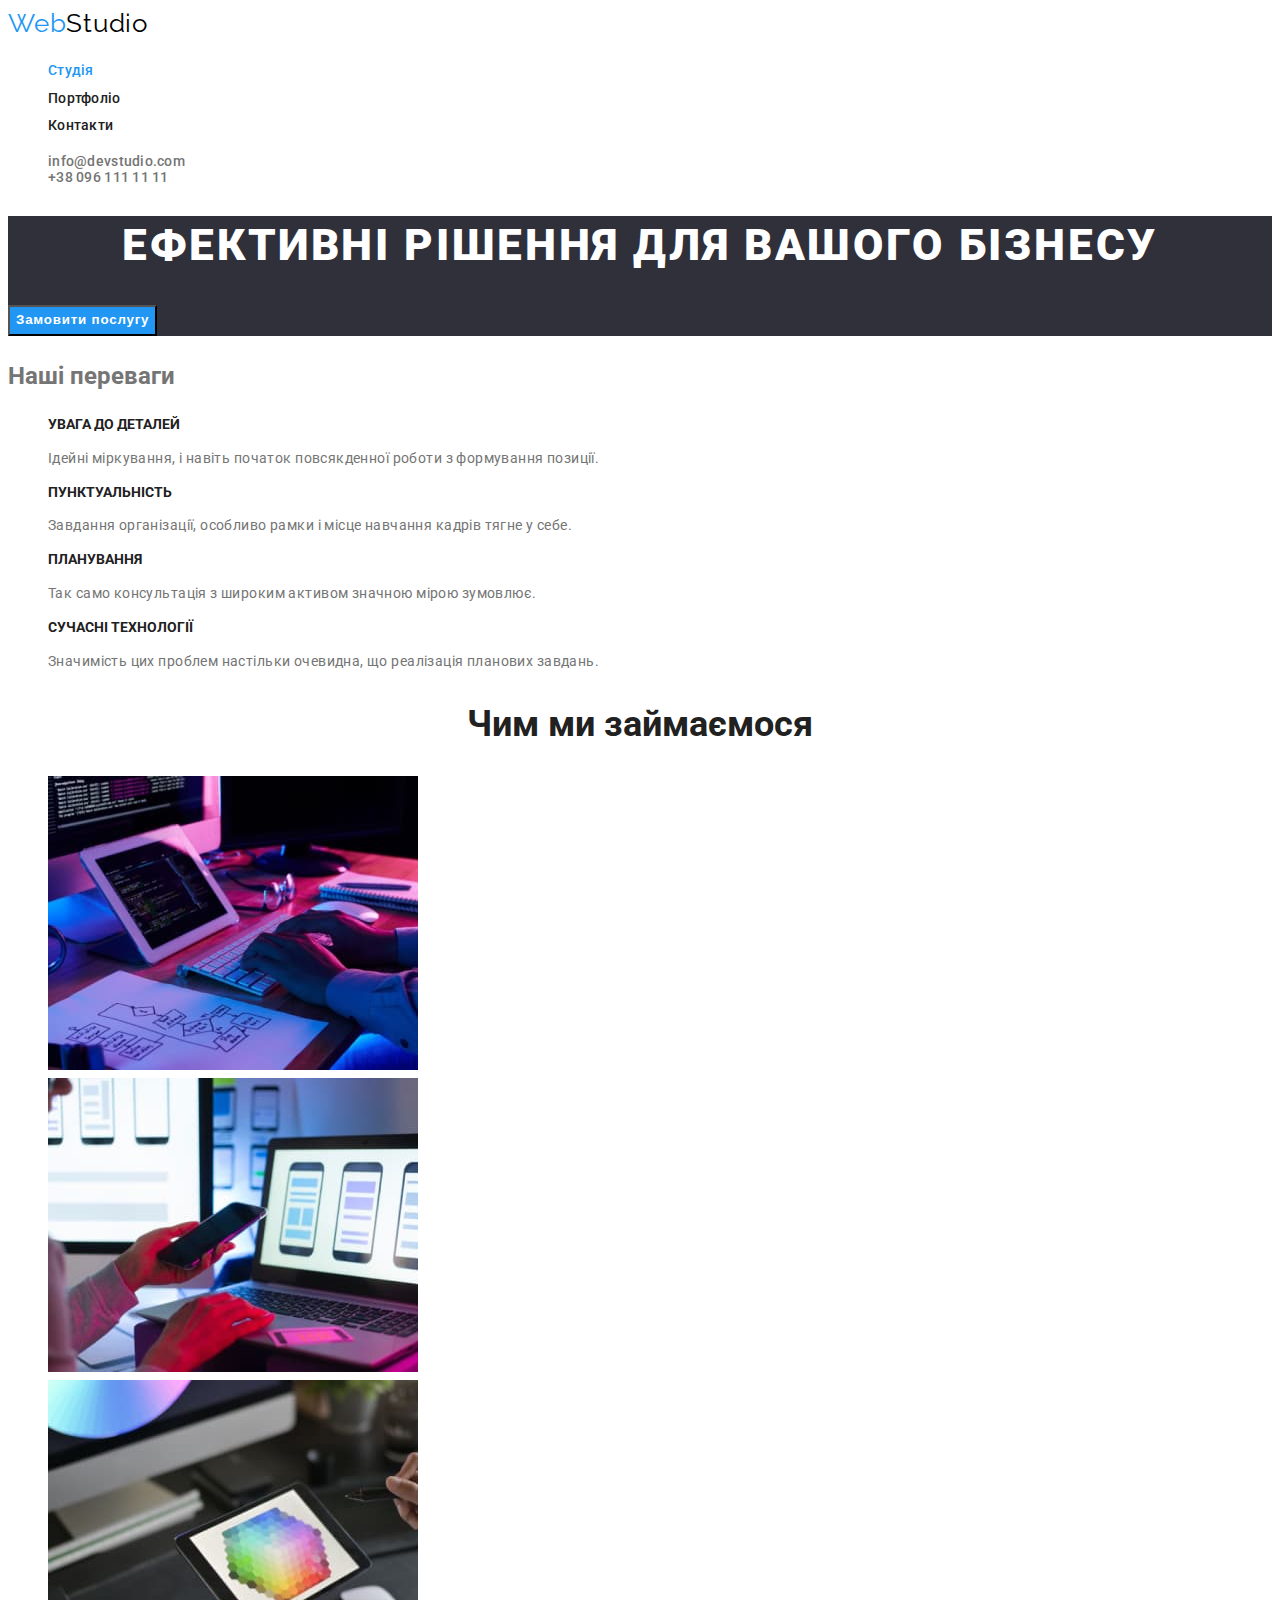
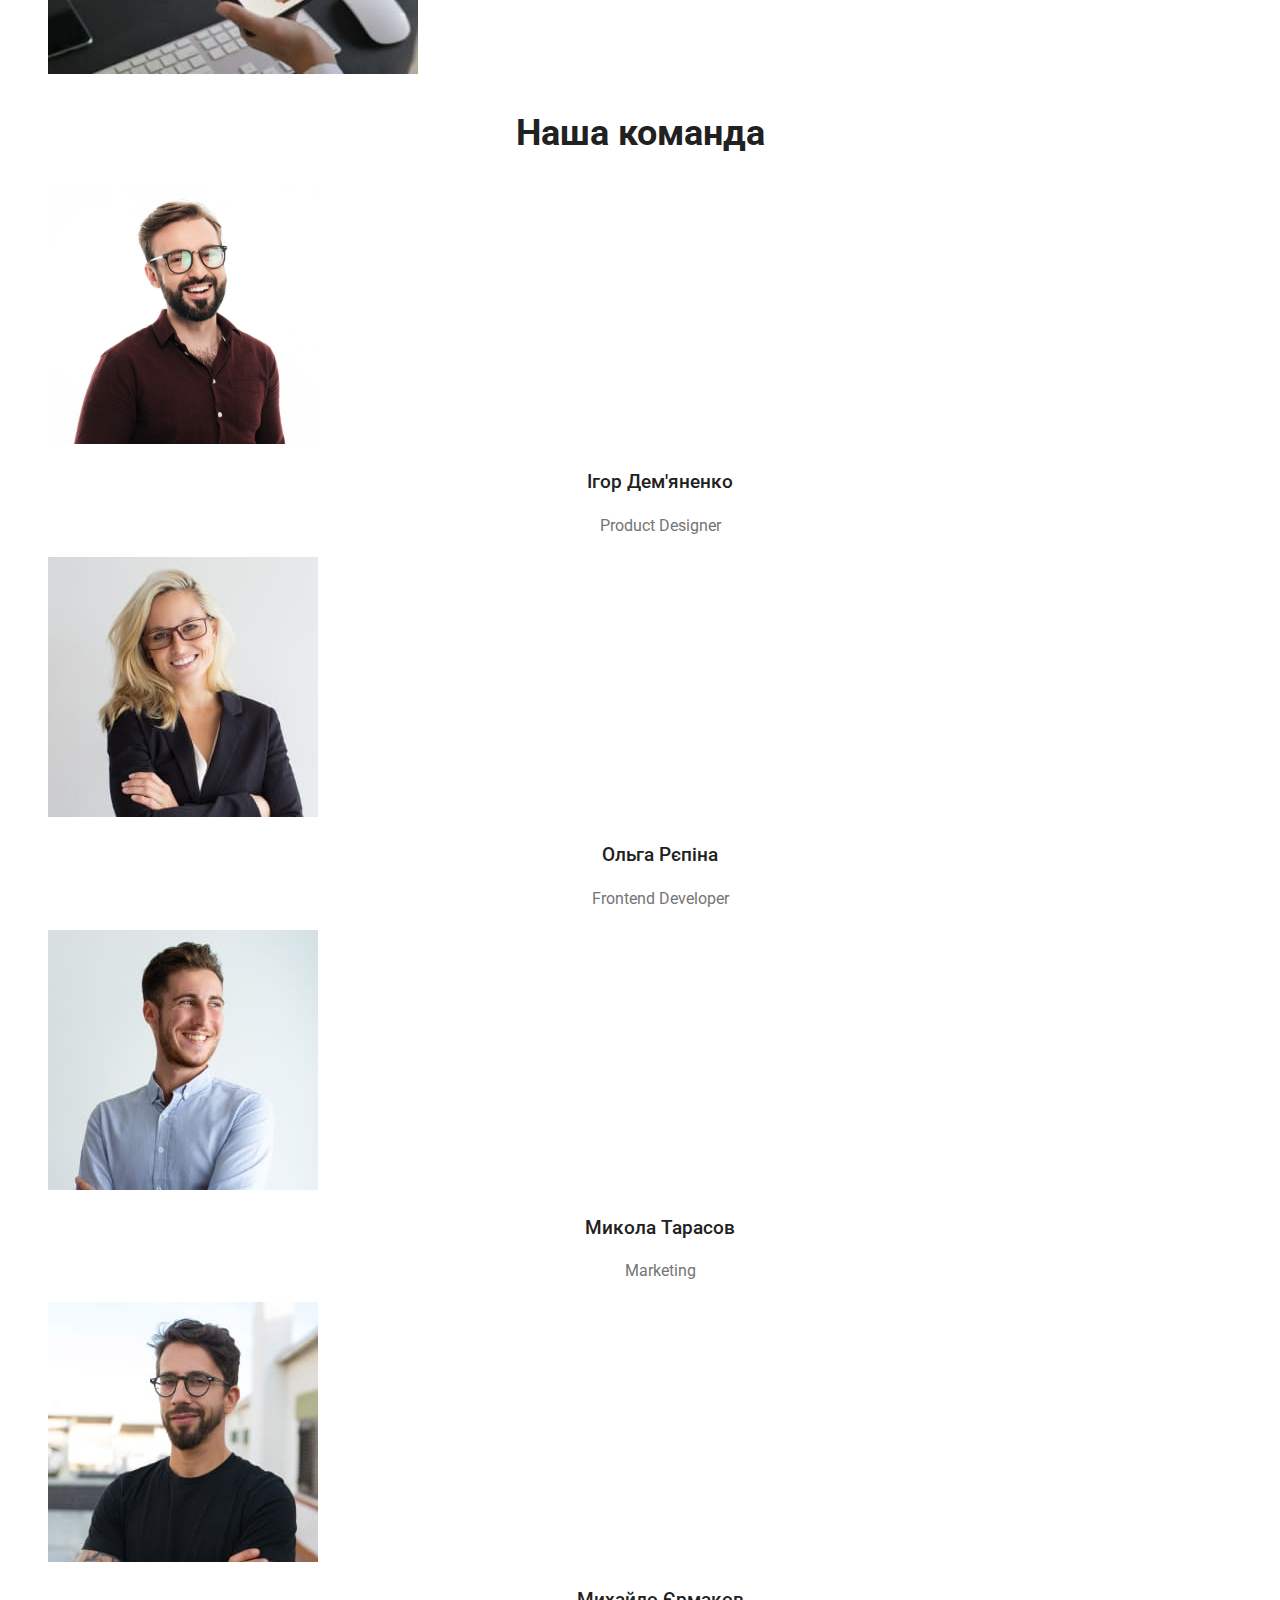
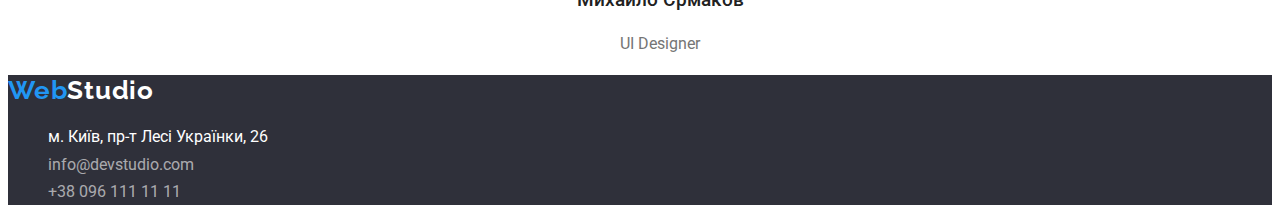
<file: index.html>
<!DOCTYPE html>
<html lang="uk">
  <head>
    <meta charset="UTF-8" />
    <meta http-equiv="X-UA-Compatible" content="IE=edge" />
    <meta name="viewport" content="width=device-width, initial-scale=1.0" />
    <title>Веб Студія</title>

    <link rel="preconnect" href="https://fonts.googleapis.com" />
    <link rel="preconnect" href="https://fonts.gstatic.com" crossorigin />
    <link
      href="https://fonts.googleapis.com/css2?family=Raleway:wght@700&family=Roboto:wght@400;500;700;900&display=swap"
      rel="stylesheet"
    />
    <link rel="stylesheet" href="./css/style.css" />
  </head>
  <body>
    <!--Шапка сайта-->

    <header>
      <nav>
        <a href="./index.html" class="logo-main">
          <span class="logoaccent">Web</span>Studio
        </a>

        <ul class="site-nav">
          <li><a href="" class="link current">Студія</a></li>
          <li><a href="./portfolio.html" class="link">Портфоліо</a></li>
          <li><a href="" class="link">Контакти</a></li>
        </ul>
      </nav>

      <ul class="auth-nav list">
        <li>
          <a href="mailto:info@devstudio.com" class="contacts-link"
            >info@devstudio.com</a
          >
        </li>
        <li>
          <a href="tel:+380961111111" class="contacts-link"
            >+38 096 111 11 11</a
          >
        </li>
      </ul>
    </header>

    <main>
      <section class="main-hero">
        <h1 class="hero">Ефективні рішення для вашого бізнесу</h1>
        <button type="button" class="button primary">Замовити послугу</button>
      </section>

      <section class="features">
        <h2>Наші переваги</h2>
        <ul>
          <li>
            <h3 class="features-title">УВАГА ДО ДЕТАЛЕЙ</h3>
            <p class="features-text">
              Ідейні міркування, і навіть початок повсякденної роботи з
              формування позиції.
            </p>
          </li>
          <li>
            <h3 class="features-title">ПУНКТУАЛЬНІСТЬ</h3>
            <p class="features-text">
              Завдання організації, особливо рамки і місце навчання кадрів тягне
              у себе.
            </p>
          </li>
          <li>
            <h3 class="features-title">ПЛАНУВАННЯ</h3>
            <p class="features-text">
              Так само консультація з широким активом значною мірою зумовлює.
            </p>
          </li>
          <li>
            <h3 class="features-title">СУЧАСНІ ТЕХНОЛОГІЇ</h3>
            <p class="features-text">
              Значимість цих проблем настільки очевидна, що реалізація планових
              завдань.
            </p>
          </li>
        </ul>
      </section>

      <!--Чим ми займаємося-->

      <section class="sphere">
        <h2 class="sphere-title">Чим ми займаємося</h2>
        <ul>
          <li>
            <img
              src="./images/project.jpg"
              alt="проджект"
              width="370"
              height="294"
            />
          </li>
          <li>
            <img
              src="./images/app.jpg"
              alt="застосунок"
              width="370"
              height="294"
            />
          </li>
          <li>
            <img
              src="./images/picture.jpg"
              alt="картинка"
              width="370"
              height="294"
            />
          </li>
        </ul>
      </section>

      <!-- Команда-->
      <section class="team">
        <h2 class="team-title">Наша команда</h2>
        <ul>
          <li>
            <img
              src="images/ihorDemiyanenko.jpg"
              alt="Дизайнер продукта"
              width="270"
              height="260"
            />
            <h3 class="team-list">Ігор Дем'яненко</h3>
            <p class="team-text" lang="en">Product Designer</p>
          </li>
          <li>
            <img
              src="images/olgaRepina.jpg"
              alt="Фронтенд-розробник"
              width="270"
              height="260"
            />
            <h3 class="team-list">Ольга Рєпіна</h3>
            <p class="team-text" lang="en">Frontend Developer</p>
          </li>
          <li>
            <img
              src="images/nickoleTarasov.jpg"
              alt="Маркетинг"
              width="270"
              height="260"
            />
            <h3 class="team-list">Микола Тарасов</h3>
            <p class="team-text" lang="en">Marketing</p>
          </li>
          <li>
            <img
              src="images/michailoYermakov.jpg"
              alt="Дизайнер ІК"
              width="270"
              height="260"
            />
            <h3 class="team-list">Михайло Єрмаков</h3>
            <p class="team-text" lang="en">UI Designer</p>
          </li>
        </ul>
      </section>
    </main>

    <!-- Footer -->

    <footer class="footer">
      <a href="./index.html" class="logo-footer">
        <span class="logoaccent">Web</span>Studio
      </a>

      <address class="address">
        <ul>
          <li>
            <a
              class="contacts-address"
              href="https://www.google.com/maps/place/Lesi+Ukrainky+Blvd,+26,+Kyiv,+Ukraine,+02000/@50.4265841,30.5361971,17z/data=!3m1!4b1!4m5!3m4!1s0x40d4cf0e033ecbe9:0x57a4dffefec77da0!8m2!3d50.4265807!4d30.5383858"
              target="_blank"
              >м. Київ, пр-т Лесі Українки, 26</a
            >
          </li>
          <li>
            <a href="mailto:info@devstudio.com" class="contacts"
              >info@devstudio.com</a
            >
          </li>
          <li>
            <a href="tel:+38096111111" class="contacts">+38 096 111 11 11</a>
          </li>
        </ul>
      </address>
    </footer>
  </body>
</html>
</file>
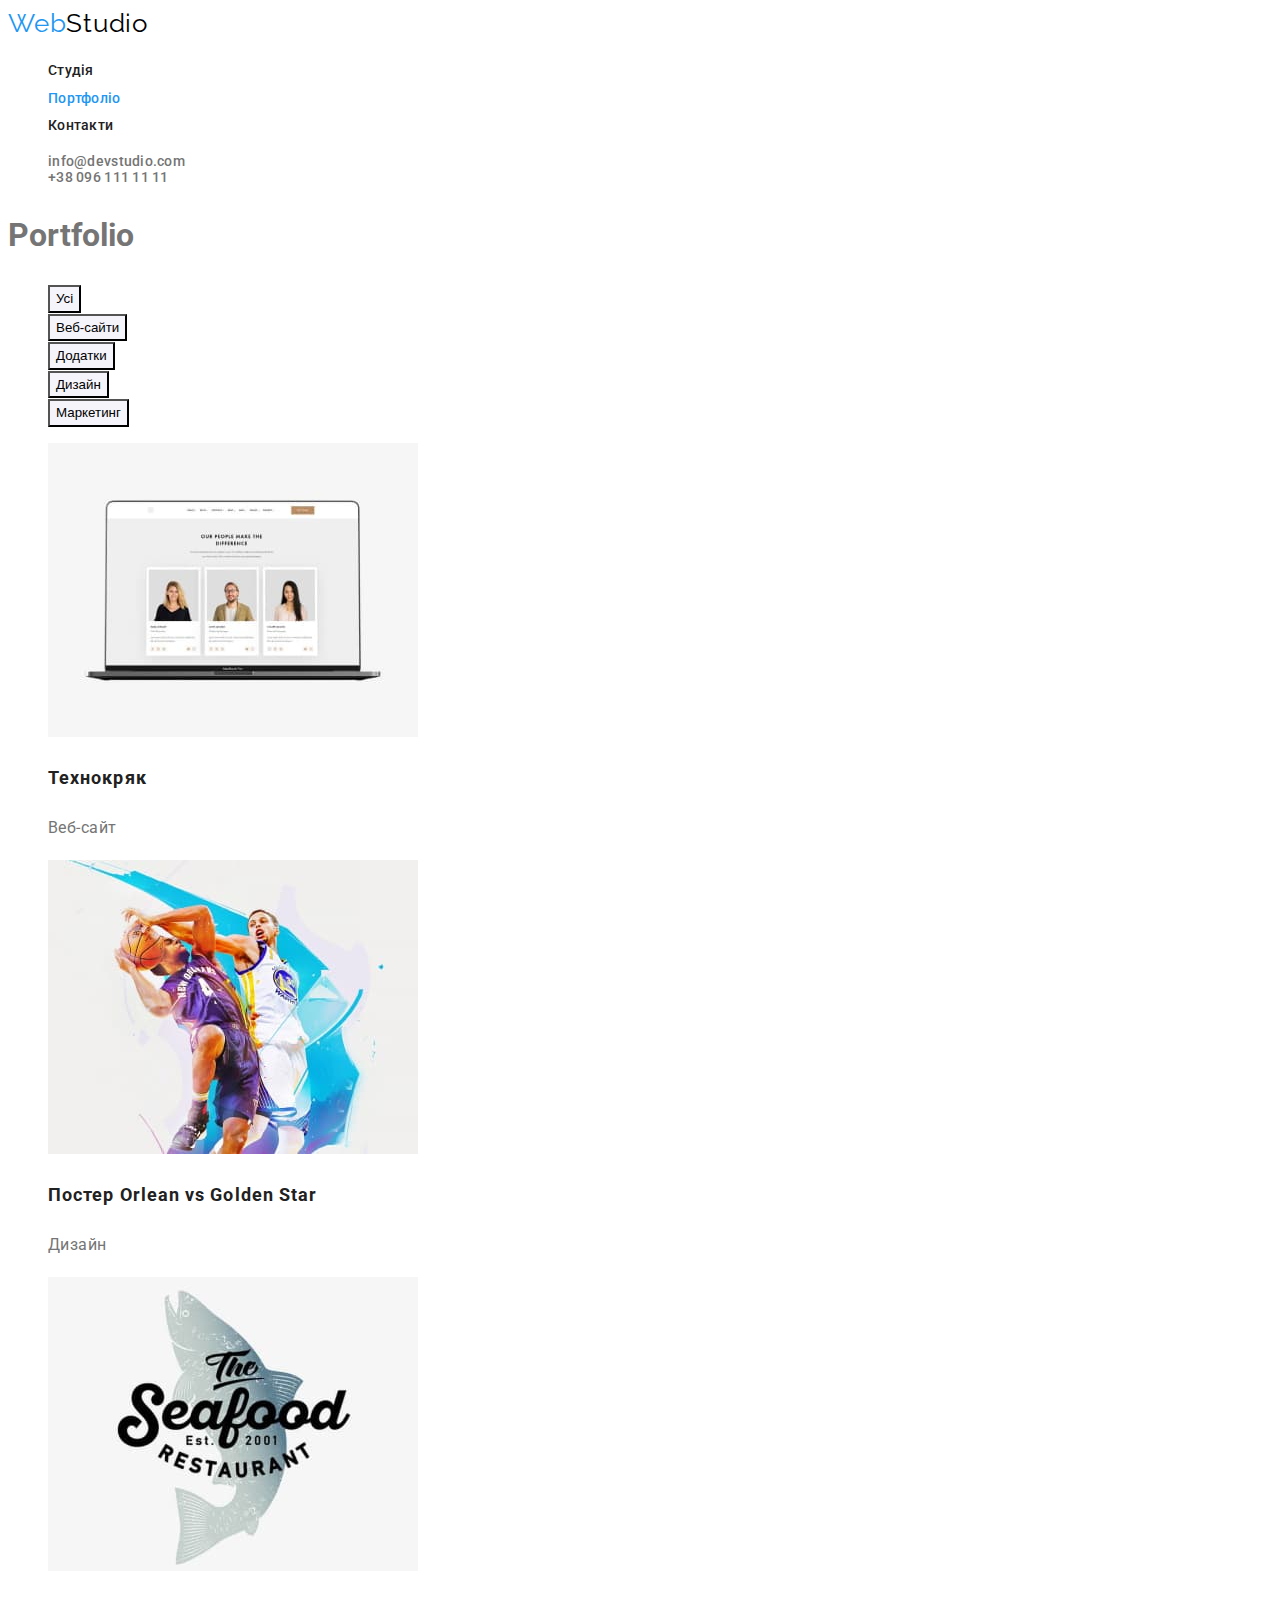
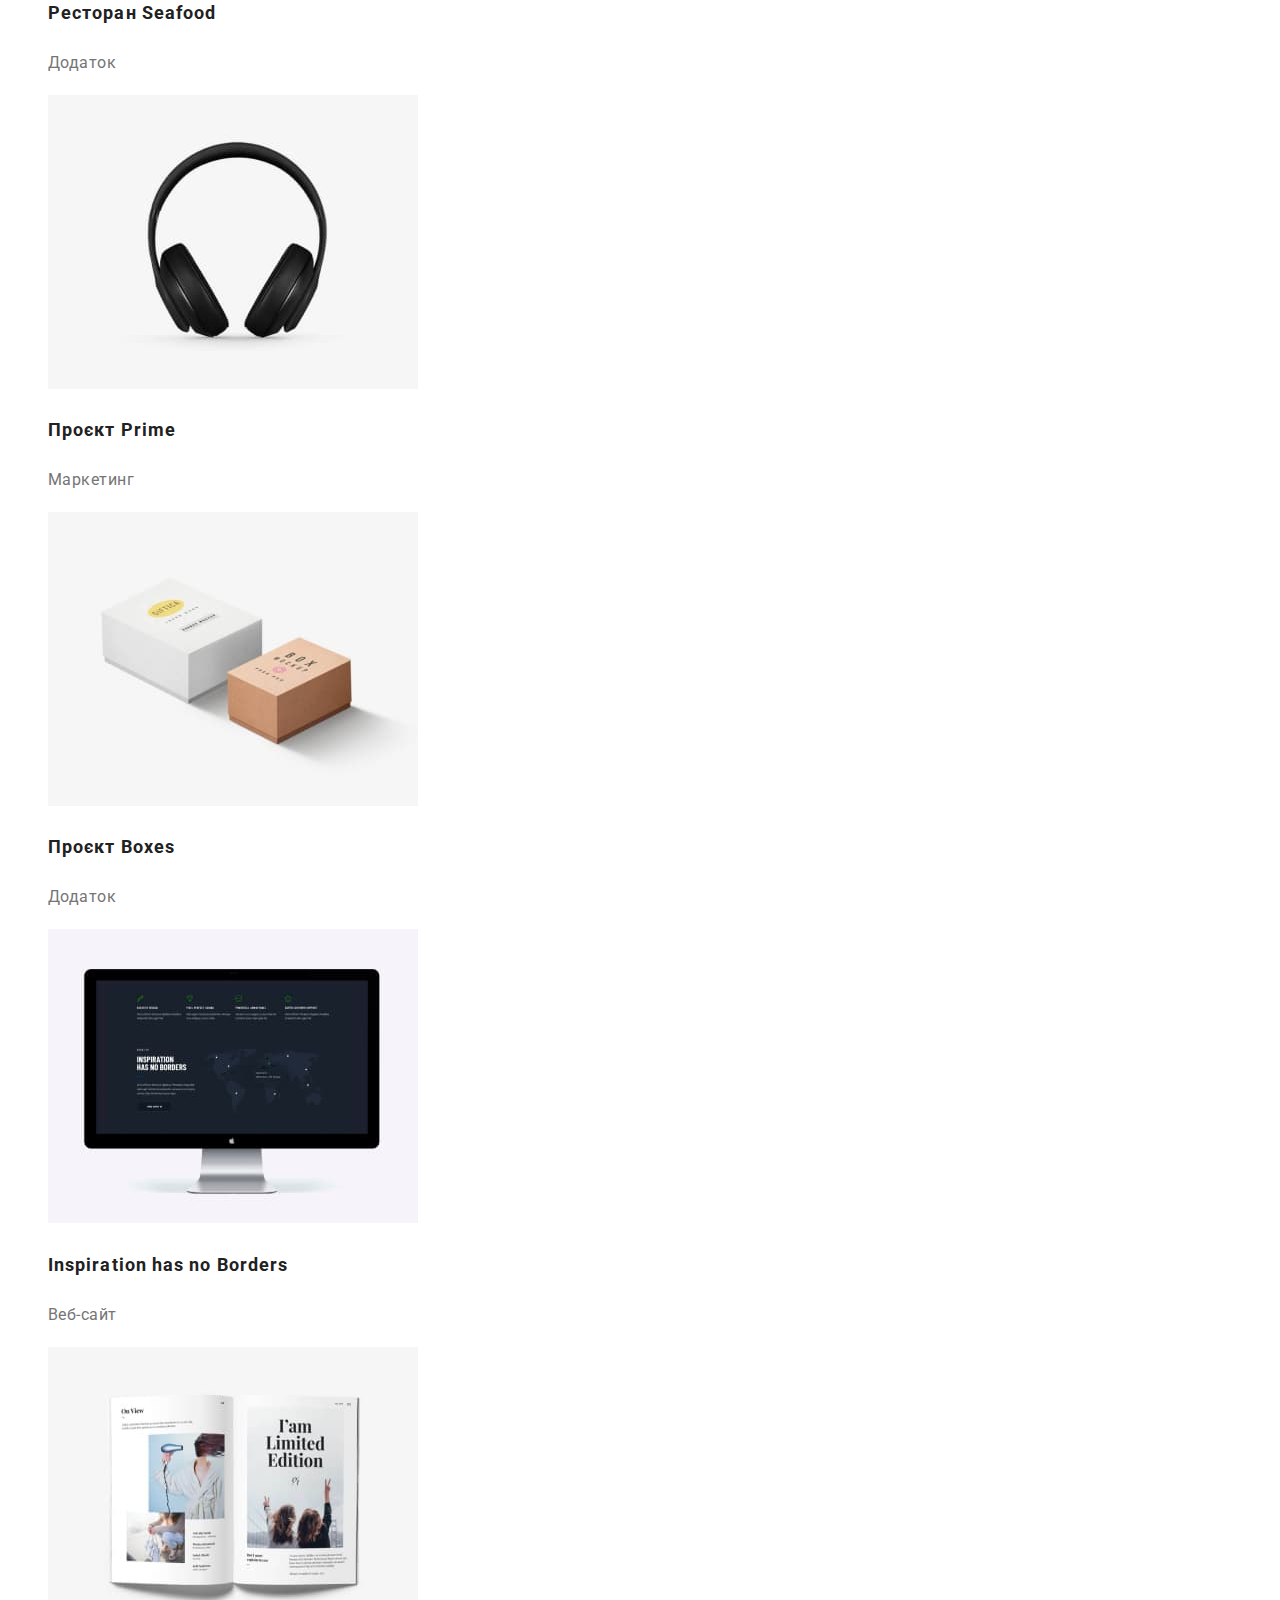
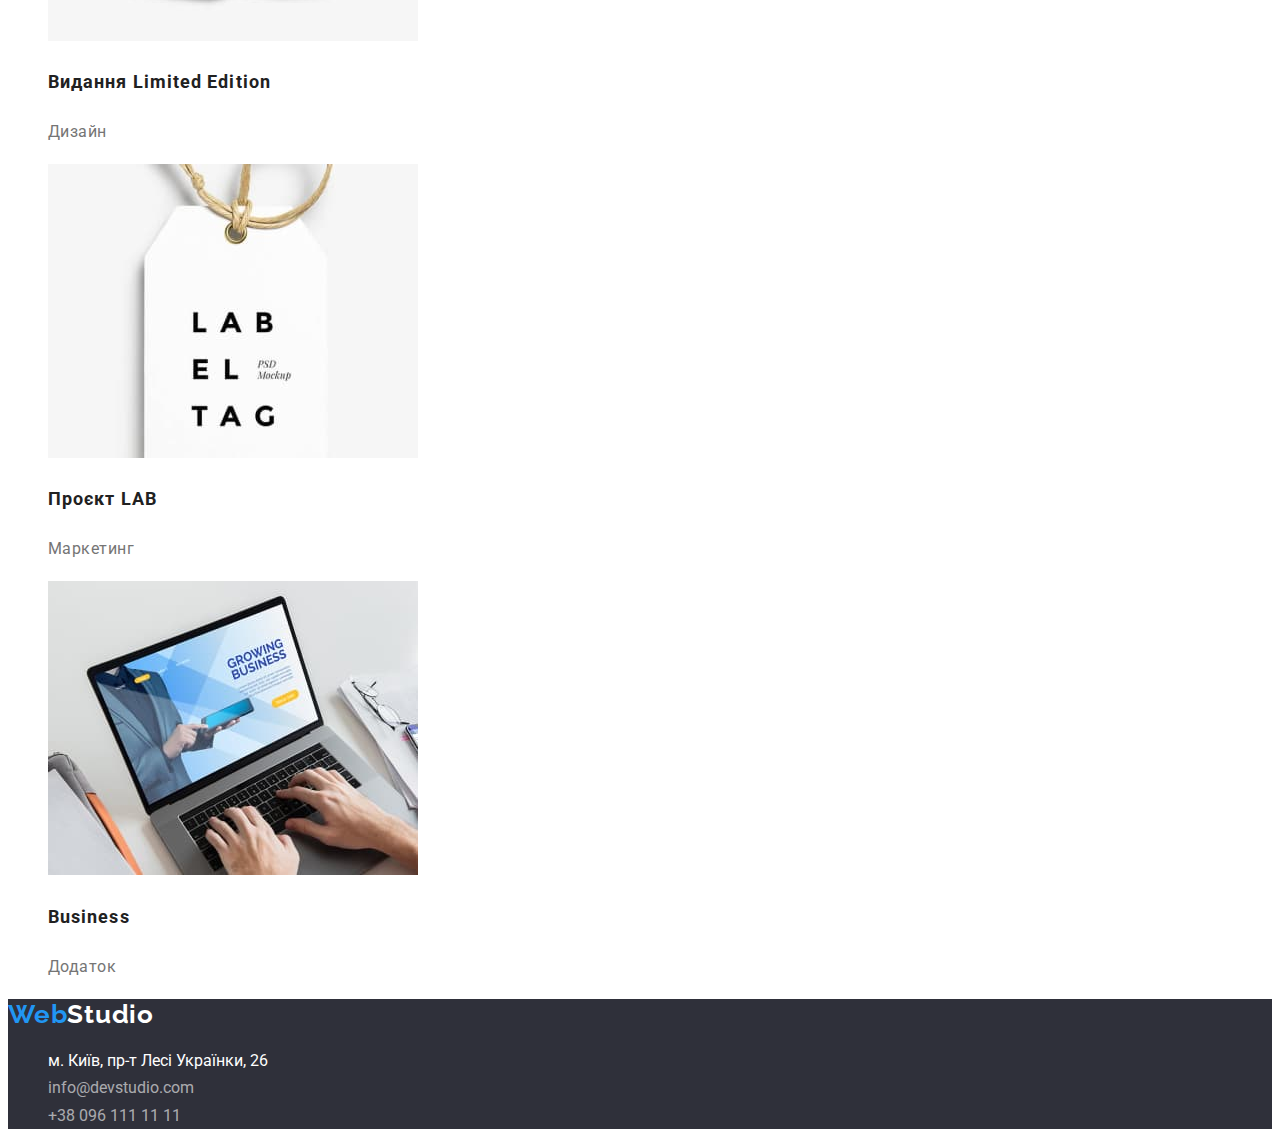
<file: portfolio.html>
<!DOCTYPE html>
<html lang="uk">
  <head>
    <meta charset="UTF-8" />
    <meta http-equiv="X-UA-Compatible" content="IE=edge" />
    <meta name="viewport" content="width=device-width, initial-scale=1.0" />
    <title>Портфоліо</title>
    <link rel="preconnect" href="https://fonts.googleapis.com" />
    <link rel="preconnect" href="https://fonts.gstatic.com" crossorigin />
    <link
      href="https://fonts.googleapis.com/css2?family=Raleway:wght@700&family=Roboto:wght@400;500;700;900&display=swap"
      rel="stylesheet"
    />
    <link rel="stylesheet" href="./css/style.css" />
  </head>

  <body class="page">
    <!--Шапка сайта-->

    <header>
      <nav>
        <a href="./index.html" class="logo-main">
          <span class="logoaccent">Web</span>Studio
        </a>

        <ul class="site-nav">
          <li><a href="./index.html" class="link">Студія</a></li>
          <li><a href="./portfolio.html" class="link current">Портфоліо</a></li>
          <li><a href="" class="link">Контакти</a></li>
        </ul>
      </nav>

      <ul class="auth-nav list">
        <li>
          <a href="mailto:info@devstudio.com" class="post"
            >info@devstudio.com</a
          >
        </li>
        <li><a href="tel:+380961111111" class="tel">+38 096 111 11 11</a></li>
      </ul>
    </header>

    <!--Portfolio-->

    <main>
      <section>
        <h1>Portfolio</h1>

        <ul>
          <li>
            <button type="button" class="button-primary">Усі</button>
          </li>
          <li>
            <button type="button" class="button-primary">Веб-сайти</button>
          </li>
          <li>
            <button type="button" class="button-primary">Додатки</button>
          </li>
          <li>
            <button type="button" class="button-primary">Дизайн</button>
          </li>
          <li>
            <button type="button" class="button-primary">Маркетинг</button>
          </li>
        </ul>
        <ul class="work">
          <li>
            <a class="work-link" href="#">
              <img
                src="./images/techno.jpg"
                alt="Технокряк"
                width="370"
                height="294"
              />
              <h2 class="work-list">Технокряк</h2>
              <p class="work-text">Веб-сайт</p>
            </a>
          </li>

          <li>
            <a class="work-link" href="">
              <img
                src="./images/newOrlean.jpg"
                alt="Постер Новий Орлеан проти Голден Стар"
                width="370"
                height="294"
              />
              <h2 class="work-list">
                Постер <span lang="en">Orlean vs Golden Star</span>
              </h2>
              <p class="work-text">Дизайн</p>
            </a>
          </li>

          <li>
            <a class="work-link" href="">
              <img
                src="./images/seafood.jpg"
                alt="Ресторан Морепродукти"
                width="370"
                height="294"
              />
              <h2 class="work-list">Ресторан <span lang="en">Seafood</span></h2>
              <p class="work-text">Додаток</p>
            </a>
          </li>

          <li>
            <a class="work-link" href="">
              <img
                src="./images/prime.jpg"
                alt="Проєкт Прем'єр"
                width="370"
                height="294"
              />
              <h2 class="work-list">Проєкт <span lang="en">Prime</span></h2>
              <p class="work-text">Маркетинг</p>
            </a>
          </li>
          <li>
            <a class="work-link" href="">
              <img
                src="./images/boxes.jpg"
                alt="Проєкт Коробки"
                width="370"
                height="294"
              />
              <h2 class="work-list">Проєкт <span lang="en">Boxes</span></h2>
              <p class="work-text">Додаток</p>
            </a>
          </li>

          <li>
            <a class="work-link" href="">
              <img
                src="./images/inspiration.jpg"
                alt="Натхнення не має кордонів"
                width="370"
                height="294"
              />
              <h2 class="work-list">
                <span lang="en">Inspiration has no Borders</span>
              </h2>
              <p class="work-text">Веб-сайт</p>
            </a>
          </li>

          <li>
            <a class="work-link" href="">
              <img
                src="./images/limited.jpg"
                alt="Видання Обмежене видання"
                width="370"
                height="294"
              />
              <h2 class="work-list">
                Видання <span lang="en">Limited Edition</span>
              </h2>
              <p class="work-text">Дизайн</p>
            </a>
          </li>

          <li>
            <a class="work-link" href="">
              <img
                src="./images/lab.jpg"
                alt="Проєкт ЛАБ"
                width="370"
                height="294"
              />
              <h2 class="work-list">Проєкт <span lang="en">LAB</span></h2>
              <p class="work-text">Маркетинг</p>
            </a>
          </li>

          <li>
            <a class="work-link" href="">
              <img
                src="./images/growing.jpg"
                alt="Зростаючий бізнес"
                width="370"
                height="294"
              />
              <h2 class="work-list"><span lang="en">Business</span></h2>
              <p class="work-text">Додаток</p>
            </a>
          </li>
        </ul>
      </section>
    </main>

    <!--Footer-->

    <footer class="footer">
      <a href="./index.html" class="logo-footer">
        <span class="logoaccent">Web</span>Studio
      </a>

      <address class="address">
        <ul>
          <li>
            <a
              class="contacts-address"
              href="https://www.google.com/maps/place/Lesi+Ukrainky+Blvd,+26,+Kyiv,+Ukraine,+02000/@50.4265841,30.5361971,17z/data=!3m1!4b1!4m5!3m4!1s0x40d4cf0e033ecbe9:0x57a4dffefec77da0!8m2!3d50.4265807!4d30.5383858"
              target="_blank"
              >м. Київ, пр-т Лесі Українки, 26</a
            >
          </li>
          <li>
            <a href="mailto:info@devstudio.com" class="contacts"
              >info@devstudio.com</a
            >
          </li>
          <li>
            <a href="tel:+38096111111" class="contacts">+38 096 111 11 11</a>
          </li>
        </ul>
      </address>
    </footer>
  </body>
</html>
</file>
<file: css/style.css>
:root {
  --primary-tex-color: #757575;
  --title-tex-color: #212121;
  --accent-color: #2196f3;
  --white-color: #ffffff;
}

body {
  background-color: #ffffff;
  color: var(--primary-tex-color);
  font-family: "Roboto", sans-serif;
  line-height: 1.71;
}

.logo-main {
  color: #000000;
  font-family: "Raleway";
  font-size: 26px;
  line-height: 1.19;
  text-decoration: none;
  letter-spacing: 0.03em;
}

.logoaccent {
  color: var(--accent-color);
  letter-spacing: 0.03em;
}

.specific.logo {
  color: var(--white-color);
}

ul {
  list-style: none;
}

/* Site-nav */

.site-nav a {
  font-family: "Roboto";
  font-style: normal;
}

.site-nav .link.current {
  color: var(--accent-color);
  letter-spacing: 0.02em;
}

.site-nav .link {
  color: #212121;
  font-weight: 500;
  font-size: 14px;
  line-height: 1.14;
  letter-spacing: 0.02em;
  text-decoration: none;
  letter-spacing: 0.02em;
}

.site-nav .link:hover,
.site-nav .link:focus {
  color: var(--accent-color);
}

/* Auth-nav */

.auth-nav.list {
  font-family: "Roboto";
  font-style: normal;
  font-weight: 500;
  font-size: 14px;
  line-height: 1.14;
  letter-spacing: 0.02em;
}

.contacts-link {
  color: #757575;
  text-decoration: none;
}

.contacts-link:hover,
.contacts-link:focus {
  color: var(--accent-color);
}

.contacts-address {
  color: var(--white-color);
  text-decoration: none;
}

.contacts-address:hover,
.contacts-address:focus {
  color: var(--accent-color);
}

/* Hero */

.main-hero {
  background-color: #2f303a;
}

.hero {
  color: var(--white-color);
  font-weight: 900;
  font-size: 44px;
  line-height: 1.36;
  text-align: center;
  letter-spacing: 0.06em;
  text-transform: uppercase;
}

/* Feautures */

.features-title {
  color: #212121;
  font-size: 14px;
  line-height: 1.14;
  text-transform: uppercase;
}

.features-text {
  color: var(--primary-tex-color);
  font-weight: 400;
  font-size: 14px;
  line-height: 1.71;
  letter-spacing: 0.03em;
}

/* Example */

.sphere-title {
  color: var(--title-tex-color);
  font-size: 36px;
  line-height: 1.16;
  text-align: center;
}

/* Team */

.team-text {
  line-height: 1.8;
  text-align: center;
}

.team-title {
  color: var(--title-tex-color);
  font-size: 36px;
  line-height: 1.16;
  text-align: center;
}

.team-list {
  color: var(--title-tex-color);
  font-weight: 500;
  line-height: 1.18;
  text-align: center;
}

/* Button */

.button.primary {
  color: var(--white-color);
  background-color: var(--accent-color);
  font-weight: 700;
  line-height: 1.85;
  letter-spacing: 0.06em;
  cursor: pointer;
}

.button.primary:hover,
.button.primary:focus {
  background-color: #188ce8;
}

/* Footer */

.logo-footer {
  color: var(--white-color);
  font-family: "Raleway";
  font-style: normal;
  font-weight: 700;
  font-size: 26px;
  line-height: 31px;
  letter-spacing: 0.03em;
  text-decoration: none;
}

.footer {
  background-color: #2f303a;
}

.address {
  font-style: normal;
  text-decoration: none;
}

.address:hover,
.address:focus {
  color: var(--accent-color);
}

.contacts {
  color: rgba(255, 255, 255, 0.6);
  text-decoration: none;
}

.contacts:hover,
.contacts:focus {
  color: var(--accent-color);
}

/* Portfolio */

.auth-nav.list a {
  color: var(--primary-tex-color);
  font-family: "Roboto";
  font-style: normal;
  font-weight: 500;
  font-size: 14px;
  line-height: 1.14;
  letter-spacing: 0.02em;
  text-decoration: none;
}

.auth-nav.list a:hover,
.auth-nav.list a:focus {
  color: var(--accent-color);
}

.button-primary {
  background-color: #f5f4fa;
  font-weight: 500;
  line-height: 1.62;
  text-align: center;
  cursor: pointer;
}

.button-primary:hover,
.button-primary:focus {
  color: var(--white-color);
  background-color: var(--accent-color);
}

/* Work */
.work-link {
  text-decoration: none;
}

.work-list {
  color: var(--title-tex-color);
  font-size: 18px;
  line-height: 2;
  letter-spacing: 0.06em;
}

.work-text {
  color: var(--primary-tex-color);
  line-height: 2;
  letter-spacing: 0.03em;
}

.portfolio-footer {
  font-style: normal;
}
</file>
